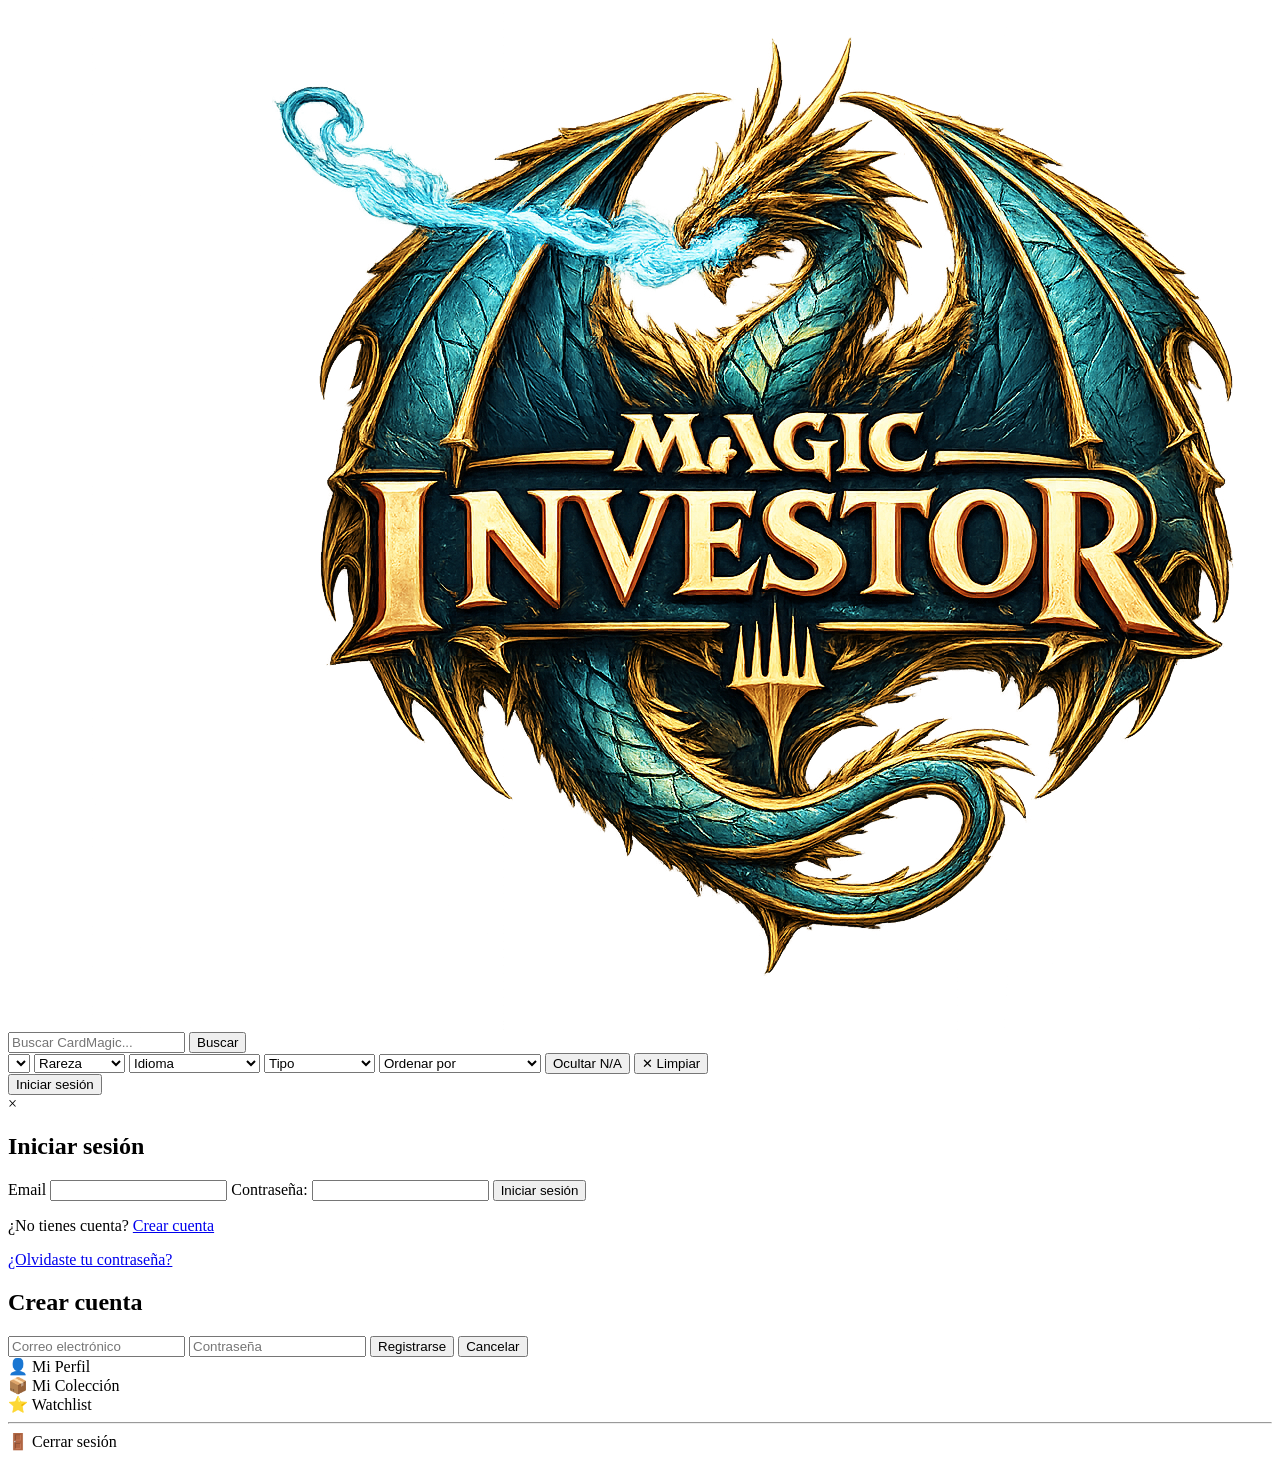
<file: navbar.html>
<!-- NAVBAR — copiar en todas las páginas -->

<body>
<nav class="navbar">
    <div class="navbar-left">
        <a href="/index.html" class="nav-logo">
            <img src="/images/logo.png" alt="Magic Investor Logo">
        </a>
    </div>

    <div class="navbar-center">
        <div class="nav-search">
            <input type="text" id="searchInput" placeholder="Buscar CardMagic..." autocomplete="off">
            <button id="searchButton">Buscar</button>
        </div>

        <div class="nav-filters">
            <select id="filterSet" class="nav-select">
                <!-- Inyecto lista de expansiones-->>
            </select>

            <select id="filterRarity" class="nav-select">
                <option value="">Rareza</option>
                <option value="common">Common</option>
                <option value="uncommon">Uncommon</option>
                <option value="rare">Rare</option>
                <option value="mythic">Mythic</option>
            </select>

            <select id="filterLang" class="nav-select">
                <option value="">Idioma</option>
                <option value="en">Inglés</option>
                <option value="es">Español</option>
                <option value="fr">Francés</option>
                <option value="de">Alemán</option>
                <option value="it">Italiano</option>
                <option value="pt">Portugués</option>
                <option value="ja">Japonés</option>
                <option value="ko">Coreano</option>
                <option value="ru">Ruso</option>
                <option value="zhs">Chino simplificado</option>
            </select>

            <select id="filterType" class="nav-select">
                <option value="">Tipo</option>
                <option value="Creature">Criatura</option>
                <option value="Instant">Instantáneo</option>
                <option value="Sorcery">Conjuro</option>
                <option value="Enchantment">Encantamiento</option>
                <option value="Artifact">Artefacto</option>
                <option value="Land">Tierra</option>
                <option value="Planeswalker">Planeswalker</option>
            </select>

            <select id="filterSort" class="nav-select">
                <option value="">Ordenar por</option>
                <!-- <option value="name_asc">Nombre (A-Z)</option> -->
                <!-- <option value="name_desc">Nombre (Z-A)</option> -->
                <option value="price_asc">Precio (menor a mayor)</option>
                <option value="price_desc">Precio (mayor a menor)</option>
                <!-- <option value="released_at_desc">Fecha de lanzamiento (más reciente)</option> -->
                <!-- <option value="released_at_asc">Fecha de lanzamiento (más antigua)</option> -->
            </select>
            
            <!-- Botón para ocultar N/A -->
             <button id="hideNAButton">Ocultar N/A</button>

             <!-- Botón para limpiar filtros -->
            <button id="clearFilters" class="nav-clear">✕ Limpiar</button>
        </div>
    </div>

    <div class="navbar-right">
        <button class="nav-login" id="loginButton">Iniciar sesión</button>
    </div>

    <!-- Modal de inicio de sesión (oculto por defecto) -->
    <div id="loginModal" class="modal">
        <div class="modal-content">
            <span class="close-btn">&times;</span>
            <h2>Iniciar sesión</h2>
            <form id="loginForm">
                <label for="email">Email</label>
                <input type="text" id="email" name="emailInput" autocomplete="email" required>
                <label for="password">Contraseña:</label>
                <input type="password" id="password" name="passwordInput" autocomplete="password" required>
                <button type="submit" id="loginInput">Iniciar sesión</button>
                <p>¿No tienes cuenta? <a href="#" id="openRegisterModal">Crear cuenta</a></p>
                <p><a href="/forgot-password.html">¿Olvidaste tu contraseña?</a></p>
            </form>
        </div>
    </div>

    <div id="registerModal" class="modal hidden">
        <div class="modal-content">
        <h2>Crear cuenta</h2>
        <input type="email" id="registerEmail" placeholder="Correo electrónico">
        <input type="password" id="registerPassword" placeholder="Contraseña">
        <button id="registerBtn">
            Registrarse
        </button>
        <button id="closeRegisterModal">
            Cancelar
        </button>
        </div>
    </div>

    <!-- Menú de usuario (oculto por defecto) -->
    <div class="user-menu" id="userMenu">
    <div class="user-menu-item" id="goProfile">👤 Mi Perfil</div>
    <div class="user-menu-item" id="goCollection">📦 Mi Colección</div>
    <div class="user-menu-item" id="goWatchlist">⭐ Watchlist</div>
    <hr>
    <div class="user-menu-item" id="logOut">🚪 Cerrar sesión</div>
</div>
</nav>
<script type="module" src="/js/app.js"></script>
</body>
</file>
